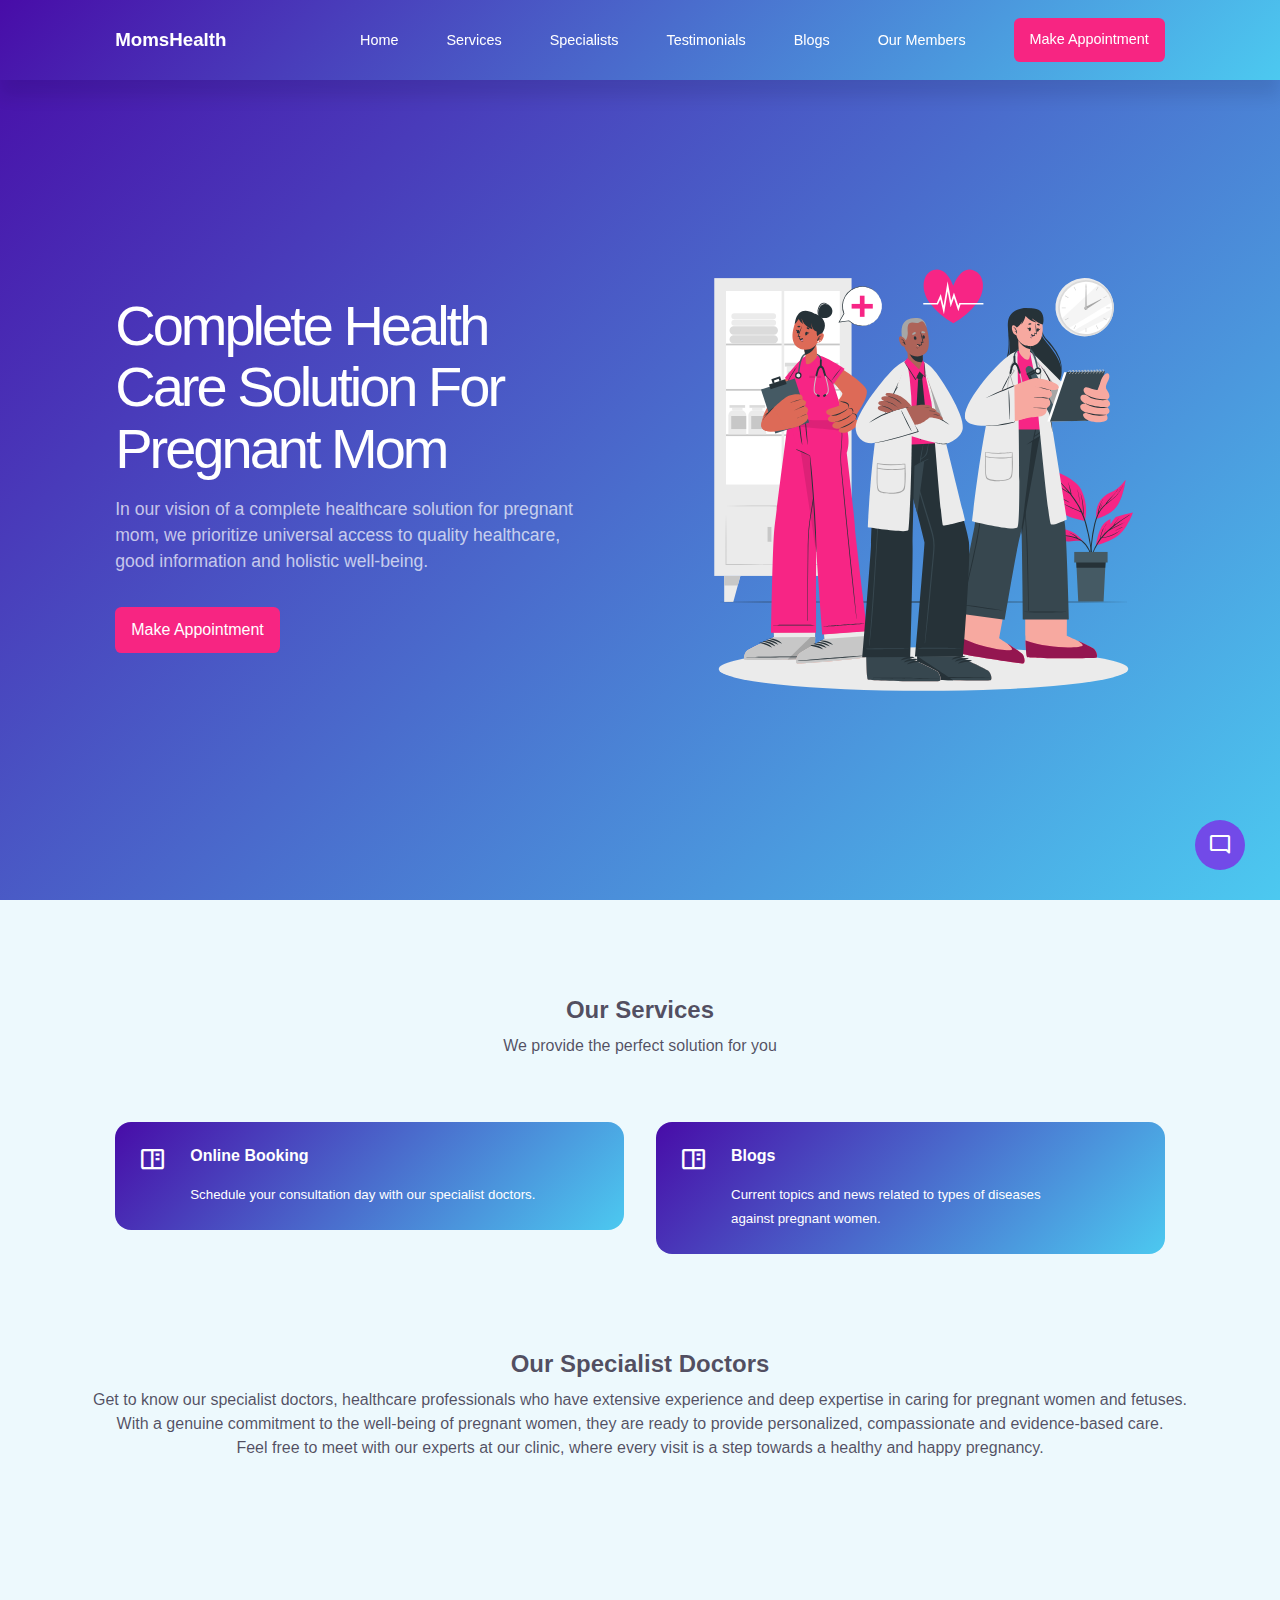
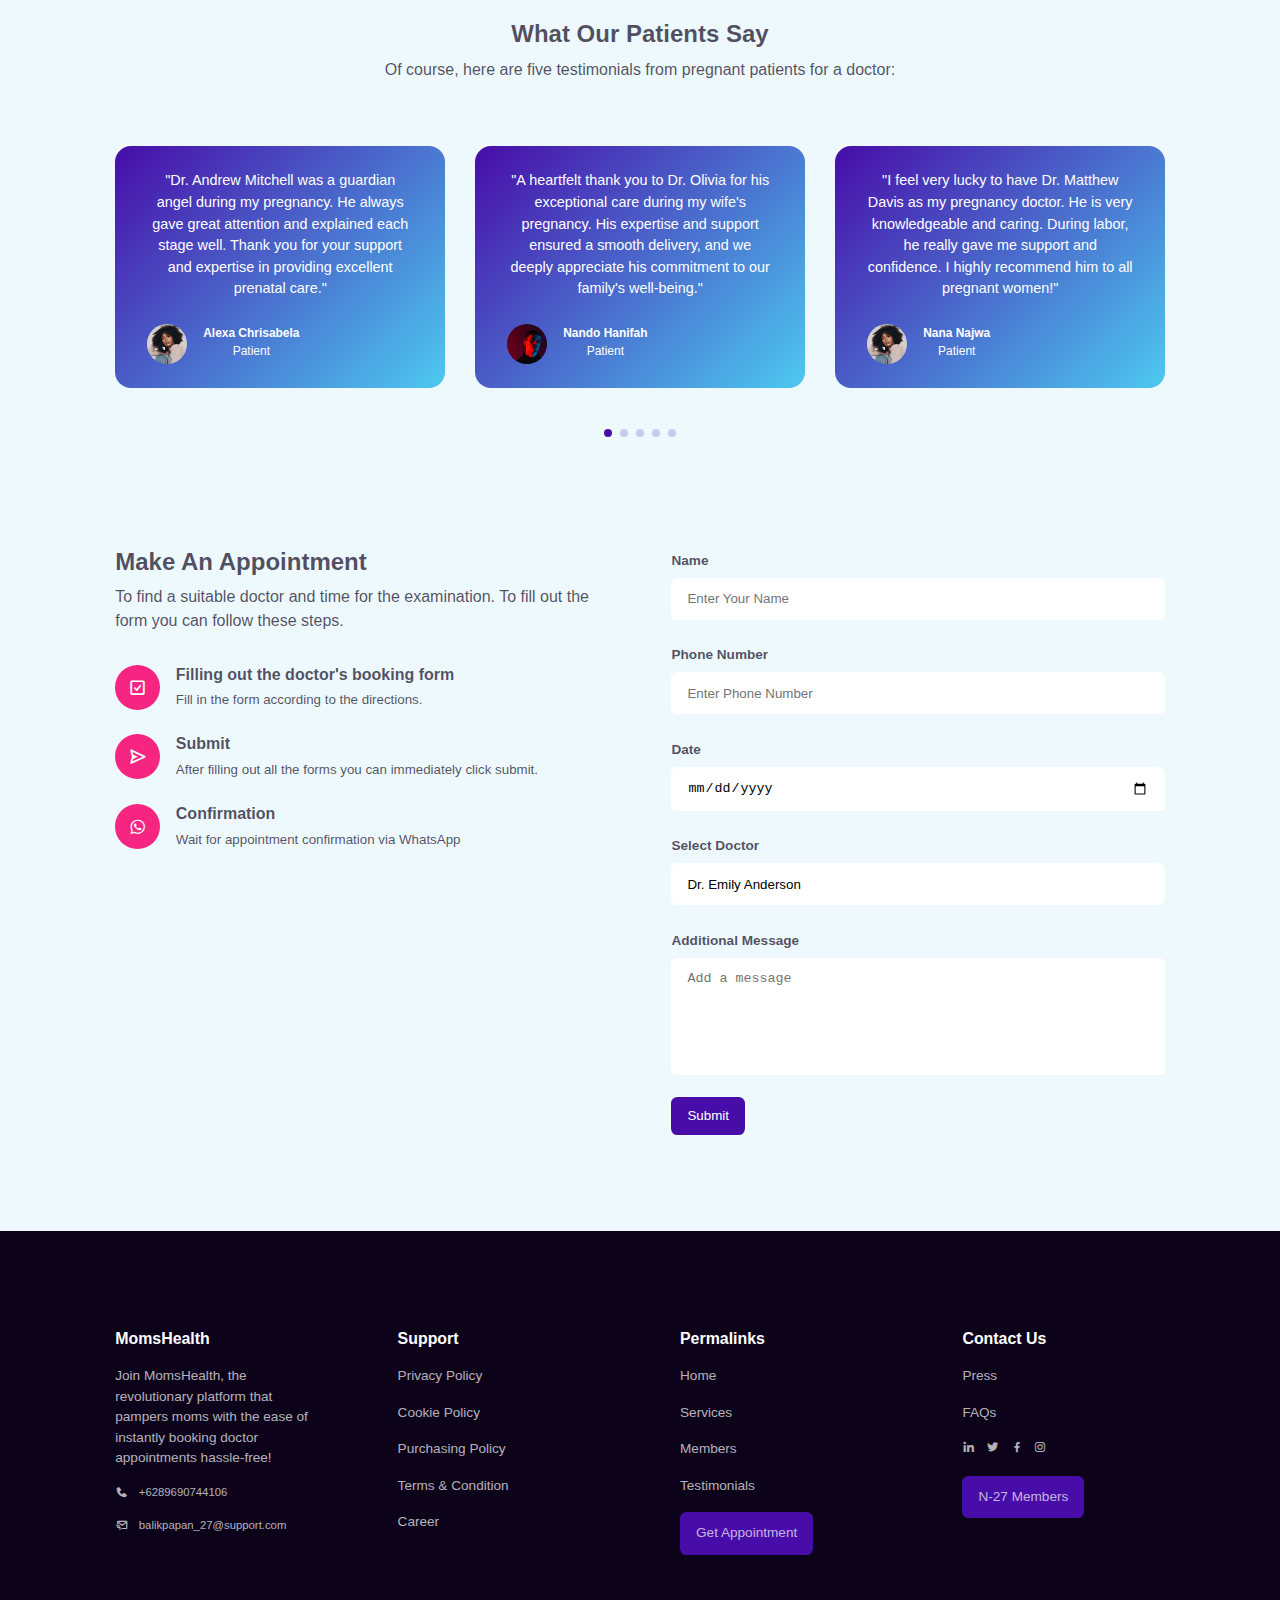
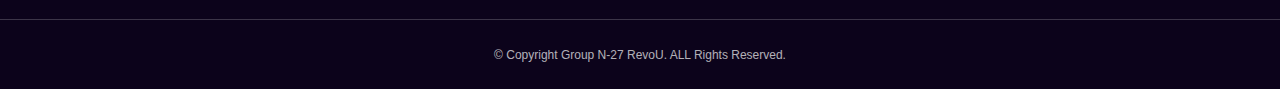
<file: index.html>
<!DOCTYPE html>
<html lang="en">
  <head>
    <meta charset="UTF-8" />
    <meta http-equiv="X-UA-Compatible" content="IE=edge" />
    <meta name="viewport" content="width=device-width, initial-scale=1.0" />
    <title>Moms Health</title>
    <!--MINIFED CSS-->
    <link rel="stylesheet" href="./css/style.css" />
    <!--BOXICON-->
    <link href="https://unpkg.com/boxicons@2.1.1/css/boxicons.min.css" rel="stylesheet" />
    <!-- Link Swiper's CSS -->
    <link rel="stylesheet" href="https://cdn.jsdelivr.net/npm/swiper@10/swiper-bundle.min.css" />
    <!-- Link Font -->
    <link rel="stylesheet" href="https://fonts.googleapis.com/css2?family=Material+Symbols+Outlined:opsz,wght,FILL,GRAD@48,400,0,0" />
    <link rel="stylesheet" href="https://fonts.googleapis.com/css2?family=Material+Symbols+Rounded:opsz,wght,FILL,GRAD@48,400,1,0" />
  </head>
  <body>
    <nav>
      <div class="container">
        <h3>MomsHealth</h3>
        <ul id="nav__items">
          <li><a href="#">Home</a></li>
          <li><a href="#services">Services</a></li>
          <li><a href="#specialists">Specialists</a></li>
          <li><a href="#testimonials">Testimonials</a></li>
          <li><a href="blogs.html">Blogs</a></li>
          <li><a href="teams.html">Our Members</a></li>
          <li><a href="#appointment" class="btn">Make Appointment</a></li>
        </ul>

        <button id="open__nav-btn"><i class="bx bx-menu"></i></button>
        <button id="close__nav-btn"><i class="bx bx-x"></i></button>
      </div>
    </nav>
    <!--========================END OF NAV=================-->
    <button class="chatbot-toggler">
      <span class="material-symbols-rounded">mode_comment</span>
      <span class="material-symbols-outlined">close</span>
    </button>
    <div class="chatbot">
      <div class="headers">
        <h2>Sakura</h2>
        <span class="close-btn material-symbols-outlined">close</span>
      </div>
      <ul class="chatbox">
        <li class="chat incoming">
          <span class="material-symbols-outlined">smart_toy</span>
          <p>Hi there 👋<br />How can I help you today?</p>
        </li>
      </ul>
      <div class="chat-input">
        <textarea placeholder="Sakura wasn't ready because she's shy" spellcheck="false" required></textarea>
        <span id="send-btn" class="material-symbols-rounded">send</span>
      </div>
    </div>
    <!--========================END OF CHAT=================-->

    <header>
      <div class="container">
        <div class="header__content">
          <h1>Complete Health Care Solution For Pregnant Mom</h1>
          <p>In our vision of a complete healthcare solution for pregnant mom, we prioritize universal access to quality healthcare, good information and holistic well-being.</p>
          <a href="#appointment" class="btn">Make Appointment</a>
        </div>
        <div class="header__image">
          <img src="./assets/header.svg" alt="Header Image" />
        </div>
      </div>
    </header>
    <!--========================END OF HEADER=================-->

    <section id="services">
      <h2>Our Services</h2>
      <p>We provide the perfect solution for you</p>
      <div class="container">
        <article>
          <i class="bx bx-book-content"></i>
          <div>
            <h4>Online Booking</h4>
            <small>Schedule your consultation day with our specialist doctors.</small>
          </div>
        </article>
        <article>
          <i class="bx bx-book-content"></i>
          <div>
            <h4>Blogs</h4>
            <small>Current topics and news related to types of diseases against pregnant women.</small>
          </div>
        </article>
      </div>
    </section>
    <!--========================END OF Services=================-->
    <section id="specialists">
      <h2>Our Specialist Doctors</h2>
      <p>
        Get to know our specialist doctors, healthcare professionals who have extensive experience and deep expertise in caring for pregnant women and fetuses. <br />
        With a genuine commitment to the well-being of pregnant women, they are ready to provide personalized, compassionate and evidence-based care. <br />
        Feel free to meet with our experts at our clinic, where every visit is a step towards a healthy and happy pregnancy.
      </p>
      <div id="doctor-from-api" class="container">
        <!-- APIcalss -->
      </div>
    </section>
    <!--YA ALLAH LELAH-->
    <!--========================END OF Specialist=================-->
    <section id="testimonials" class="swiper mySwiper">
      <h2>What Our Patients Say</h2>
      <p>Of course, here are five testimonials from pregnant patients for a doctor:</p>
      <div class="swiper-wrapper">
        <article class="swiper-slide">
          <p>"Dr. Andrew Mitchell was a guardian angel during my pregnancy. He always gave great attention and explained each stage well. Thank you for your support and expertise in providing excellent prenatal care."</p>
          <div class="patient">
            <div class="avatar">
              <img src="./assets/avatar1.jpg" alt="Patient One" />
            </div>
            <div class="patient__details">
              <h5>Alexa Chrisabela</h5>
              <small>Patient</small>
            </div>
          </div>
        </article>
        <!--2-->
        <article class="swiper-slide">
          <p>"A heartfelt thank you to Dr. Olivia for his exceptional care during my wife's pregnancy. His expertise and support ensured a smooth delivery, and we deeply appreciate his commitment to our family's well-being."</p>
          <div class="patient">
            <div class="avatar">
              <img src="./assets/avatar2.jpg" alt="Patient One" />
            </div>
            <div class="patient__details">
              <h5>Nando Hanifah</h5>
              <small>Patient</small>
            </div>
          </div>
        </article>
        <!--3-->
        <article class="swiper-slide">
          <p>"I feel very lucky to have Dr. Matthew Davis as my pregnancy doctor. He is very knowledgeable and caring. During labor, he really gave me support and confidence. I highly recommend him to all pregnant women!"</p>
          <div class="patient">
            <div class="avatar">
              <img src="./assets/avatar1.jpg" alt="Patient One" />
            </div>
            <div class="patient__details">
              <h5>Nana Najwa</h5>
              <small>Patient</small>
            </div>
          </div>
        </article>
        <!--4-->
        <article class="swiper-slide">
          <p>"Dr. Emily Anderson is a very professional and committed doctor. She was always available when I needed help or had concerns. I felt safe and comfortable throughout my entire pregnancy thanks to her care."</p>
          <div class="patient">
            <div class="avatar">
              <img src="./assets/avatar1.jpg" alt="Patient One" />
            </div>
            <div class="patient__details">
              <h5>Rebbeca Widjaya</h5>
              <small>Patient</small>
            </div>
          </div>
        </article>
        <!--5-->
        <article class="swiper-slide">
          <p>"I would like to say a big thank you to Dr. Sophia Williams for her excellent care during my pregnancy. The birth of my child went smoothly, and it was all thanks to her guidance and support."</p>
          <div class="patient">
            <div class="avatar">
              <img src="./assets/avatar1.jpg" alt="Patient One" />
            </div>
            <div class="patient__details">
              <h5>Mei Mei</h5>
              <small>Patient</small>
            </div>
          </div>
        </article>
        <!--6-->
        <article class="swiper-slide">
          <p>
            I want to express my heartfelt gratitude to Dr. Sophia Williams for the outstanding care she provided during my pregnancy. The delivery of my child went seamlessly, and it was solely due to her expert guidance and unwavering
            support.
          </p>
          <div class="patient">
            <div class="avatar">
              <img src="./assets/avatar1.jpg" alt="Patient One" />
            </div>
            <div class="patient__details">
              <h5>Ava Martinez</h5>
              <small>Patient</small>
            </div>
          </div>
        </article>
        <!--7-->
        <article class="swiper-slide">
          <p>I want to extend my sincere gratitude to Dr. Andrew Mitchell for the exceptional care throughout my pregnancy journey. The smooth delivery of my child is a testament to his expertise, guidance, and unwavering support.</p>
          <div class="patient">
            <div class="avatar">
              <img src="./assets/avatar1.jpg" alt="Patient One" />
            </div>
            <div class="patient__details">
              <h5>Mia Carter</h5>
              <small>Patient</small>
            </div>
          </div>
        </article>
      </div>
      <div class="swiper-pagination"></div>
    </section>
    <!--========================END OF Testimonials=================-->

    <section id="appointment">
      <div class="container">
        <div class="info">
          <h2>Make An Appointment</h2>
          <p>To find a suitable doctor and time for the examination. To fill out the form you can follow these steps.</p>
          <article>
            <div class="info__icon">
              <i class="bx bx-check-square"></i>
            </div>
            <div>
              <h4>Filling out the doctor's booking form</h4>
              <small> Fill in the form according to the directions.</small>
            </div>
          </article>
          <article>
            <div class="info__icon">
              <i class="bx bx-send"></i>
            </div>
            <div>
              <h4>Submit</h4>
              <small> After filling out all the forms you can immediately click submit. </small>
            </div>
          </article>
          <article>
            <div class="info__icon">
              <i class="bx bxl-whatsapp"></i>
            </div>
            <div>
              <h4>Confirmation</h4>
              <small>Wait for appointment confirmation via WhatsApp</small>
            </div>
          </article>
        </div>
        <form id="form">
          <div class="form__group">
            <label for="name">Name</label>
            <input type="text" placeholder="Enter Your Name" name="Patient's Name" id="input-appointment-name" required />
          </div>
          <div class="form__group">
            <label for="phone">Phone Number</label>
            <input placeholder="Enter Phone Number" name="Phone Number" id="input-appointment-phone" required />
          </div>
          <div class="form__group">
            <label for="date">Date</label>
            <input type="date" placeholder="Choose a date" name="Date" id="input-appointment-date" required />
          </div>
          <div class="form__group">
            <label for="doctor">Select Doctor</label>
            <select name="Doctor" id="input-appointment-doctor" required>
              <option value="Dr. Emily Anderson">Dr. Emily Anderson</option>
              <option value="Dr. Matthew Davis">Dr. Matthew Davis</option>
              <option value="Dr. Benjamin Carter">Dr. Benjamin Carter</option>
              <option value="Dr. Olivia Jane">Dr. Olivia Jane</option>
              <option value="Dr. Sophia Rose">Dr. Sophia Rose</option>
            <option value="Dr. John Doe">Dr. John Doe</option>
            </select>
          </div>
          <div class="form__group">
            <label for="message">Additional Message</label>
            <textarea name="Added Message" id="input-appointment-message" rows="6" placeholder="Add a message" required></textarea>
          </div>
          <button class="btn-primary">Submit</button>
        </form>
      </div>
    </section>
    <!--========================END OF Appointment=================-->

    <footer>
      <div class="container">
        <article>
          <a href="#" class="footer__logo"><h3>MomsHealth</h3></a>
          <p>Join MomsHealth, the revolutionary platform that pampers moms with the ease of instantly booking doctor appointments hassle-free!</p>
          <div>
            <i class="bx bxs-phone"></i>
            <small>+6289690744106</small>
          </div>
          <div>
            <i class="bx bx-mail-send"></i>
            <small>balikpapan_27@support.com</small>
          </div>
        </article>

        <article>
          <h3>Support</h3>
          <a href="#">Privacy Policy</a>
          <a href="#">Cookie Policy</a>
          <a href="#">Purchasing Policy</a>
          <a href="#">Terms & Condition</a>
          <a href="#">Career</a>
        </article>

        <article>
          <h3>Permalinks</h3>
          <a href="#">Home</a>
          <a href="#services">Services</a>
          <a href="#specialists">Members</a>
          <a href="#testimonials">Testimonials</a>
          <a href="#appointment" class="btn-primary">Get Appointment</a>
        </article>

        <article>
          <h3>Contact Us</h3>
          <p>Press</p>
          <p>FAQs</p>
          <div class="footer_socials">
            <a href="#"><i class="bx bxl-linkedin"></i></a>
            <a href="#"><i class="bx bxl-twitter"></i></a>
            <a href="#"><i class="bx bxl-facebook"></i></a>
            <a href="#"><i class="bx bxl-instagram"></i></a>
          </div>
          <a href="teams.html" class="btn-primary" target="_blank">N-27 Members</a>
        </article>
      </div>
      <div class="copyright">
        <small>&copy; Copyright Group N-27 RevoU. ALL Rights Reserved.</small>
      </div>
    </footer>
    <!--========================END OF Footer=================-->

    <!-- Swiper JS -->
    <script src="https://unpkg.com/swiper/swiper-bundle.min.js"></script>
    <script src="./js/APIcall.js" defer></script>
    <script src="./js/script.js" defer></script>
  </body>
</html>
</file>
<file: css/style.css>
/* Font Google */
@import url("https://fonts.googleapis.com/css2?family=Poppins:wght@400;500;600&display=swap");
* {
  margin: 0;
  padding: 0;
  border: 0;
  outline: 0;
  list-style: none;
  text-decoration: none;
  box-sizing: border-box;
}

html {
  scroll-behavior: smooth;
}

body {
  font-family: "Montserrat", sans-serif;
  line-height: 1.5;
  color: rgba(12, 3, 27, 0.7);
  background: rgba(76, 201, 240, 0.1);
  -webkit-user-select: none;
  -moz-user-select: none;
  user-select: none;
}
/*startchatbot*/
/* Import Google font - Poppins */

.chatbot-toggler {
  position: fixed;
  bottom: 30px;
  right: 35px;
  outline: none;
  border: none;
  height: 50px;
  width: 50px;
  display: flex;
  cursor: pointer;
  align-items: center;
  justify-content: center;
  border-radius: 50%;
  background: #724ae8;
  transition: all 0.2s ease;
}
body.show-chatbot .chatbot-toggler {
  transform: rotate(90deg);
}
.chatbot-toggler span {
  color: #fff;
  position: absolute;
}
.chatbot-toggler span:last-child,
body.show-chatbot .chatbot-toggler span:first-child {
  opacity: 0;
}
body.show-chatbot .chatbot-toggler span:last-child {
  opacity: 1;
}
.chatbot {
  position: fixed;
  right: 35px;
  bottom: 90px;
  width: 420px;
  background: #fff;
  border-radius: 15px;
  overflow: hidden;
  opacity: 0;
  pointer-events: none;
  transform: scale(0.5);
  transform-origin: bottom right;
  box-shadow: 0 0 128px 0 rgba(0, 0, 0, 0.1), 0 32px 64px -48px rgba(0, 0, 0, 0.5);
  transition: all 0.1s ease;
  z-index: 10;
}
body.show-chatbot .chatbot {
  opacity: 1;
  pointer-events: auto;
  transform: scale(1);
}
.chatbot .headers {
  padding: 16px 0;
  position: relative;
  text-align: center;
  color: #fff;
  background: #724ae8;
  box-shadow: 0 2px 10px rgba(0, 0, 0, 0.1);
}
.chatbot .headers span {
  position: absolute;
  right: 15px;
  top: 50%;
  display: none;
  cursor: pointer;
  transform: translateY(-50%);
}
.headers h2 {
  font-size: 1.4rem;
}
.chatbot .chatbox {
  overflow-y: auto;
  height: 270px;
  padding: 30px 20px 100px;
}
.chatbot :where(.chatbox, textarea)::-webkit-scrollbar {
  width: 6px;
}
.chatbot :where(.chatbox, textarea)::-webkit-scrollbar-track {
  background: #fff;
  border-radius: 25px;
}
.chatbot :where(.chatbox, textarea)::-webkit-scrollbar-thumb {
  background: #ccc;
  border-radius: 25px;
}
.chatbox .chat {
  display: flex;
  list-style: none;
}
.chatbox .outgoing {
  margin: 20px 0;
  justify-content: flex-end;
}
.chatbox .incoming span {
  width: 32px;
  height: 32px;
  color: #fff;
  cursor: default;
  text-align: center;
  line-height: 32px;
  align-self: flex-end;
  background: #724ae8;
  border-radius: 4px;
  margin: 0 10px 7px 0;
}
.chatbox .chat p {
  white-space: pre-wrap;
  padding: 12px 16px;
  border-radius: 10px 10px 0 10px;
  max-width: 75%;
  color: #fff;
  font-size: 0.95rem;
  background: #724ae8;
}
.chatbox .incoming p {
  border-radius: 10px 10px 10px 0;
}
.chatbox .chat p.error {
  color: #721c24;
  background: #f8d7da;
}
.chatbox .incoming p {
  color: #000;
  background: #f2f2f2;
}
.chatbot .chat-input {
  display: flex;
  gap: 5px;
  position: absolute;
  bottom: 0;
  width: 100%;
  background: #fff;
  padding: 3px 20px;
  border-top: 1px solid #ddd;
}
.chat-input textarea {
  height: 55px;
  width: 100%;
  border: none;
  outline: none;
  resize: none;
  max-height: 180px;
  padding: 15px 15px 15px 0;
  font-size: 0.95rem;
}
.chat-input span {
  align-self: flex-end;
  color: #724ae8;
  cursor: pointer;
  height: 55px;
  display: flex;
  align-items: center;
  visibility: hidden;
  font-size: 1.35rem;
}
.chat-input textarea:valid ~ span {
  visibility: visible;
}

@media (max-width: 490px) {
  .chatbot-toggler {
    right: 20px;
    bottom: 20px;
  }
  .chatbot {
    right: 0;
    bottom: 0;
    height: 100%;
    border-radius: 0;
    width: 100%;
  }
  .chatbot .chatbox {
    height: 90%;
    padding: 25px 15px 100px;
  }
  .chatbot .chat-input {
    padding: 5px 15px;
  }
  .chatbot .headers span {
    display: block;
  }
}
/*end chatbot*/
.container {
  width: 82%;
  margin: 0 auto;
}

img {
  display: block;
  width: 100%;
}

h1,
h2,
h4,
h4,
h5 {
  line-height: 1.2;
}

section {
  margin-top: 6rem;
}
section > h2 {
  text-align: center;
}
section > p {
  text-align: center;
  width: auto;
  margin: 0.6rem auto 4rem;
}

.btn {
  display: inline-block;
  width: -moz-fit-content;
  width: fit-content;
  padding: 0.7rem 1rem;
  border-radius: 0.4rem;
  background: #f72582;
  color: #ffffff;
  cursor: pointer;
  transition: all 400ms ease;
}
.btn:hover {
  background: #f84c99;
  box-shadow: 0 1rem 1.6rem rgba(12, 3, 27, 0.15);
}

.btn-primary {
  display: inline-block;
  width: -moz-fit-content;
  width: fit-content;
  padding: 0.7rem 1rem;
  border-radius: 0.4rem;
  background: #480ca8;
  color: #ffffff;
  cursor: pointer;
  transition: all 400ms ease;
}
.btn-primary:hover {
  background: #580fce;
  box-shadow: 0 1rem 1.6rem rgba(12, 3, 27, 0.15);
}

/*MEDIA QUERIES (MEDUM DEVICES)*/
@media screen and (max-width: 1024px) {
  .container {
    width: 90%;
  }
  section > p {
    width: 55%;
  }
}
/*MEDIA QUERIES (SMALL DEVICES)*/
@media screen and (max-width: 600px) {
  section > p {
    width: 90%;
  }
}
nav {
  width: 100vw;
  height: 5rem;
  position: fixed;
  z-index: 10;
  display: grid;
  place-items: center;
  background: linear-gradient(135deg, #480ca8, #4cc9f0);
  color: #ffffff;
  box-shadow: 0 1rem 1rem rgba(12, 3, 27, 0.1);
}
nav h1,
nav h2,
nav h3,
nav h4,
nav h5 {
  color: #ffffff;
}
nav .container {
  display: flex;
  justify-content: space-between;
  align-items: center;
  /*only in medium and small devives */
}
nav .container ul {
  display: flex;
  gap: 3rem;
  align-items: center;
}
nav .container button {
  display: none;
}
nav .container a {
  color: #ffffff;
  font-weight: 400;
  font-size: 0.9rem;
}
nav .container .nav__logo h3 {
  color: #ffffff;
}

/*MEDIA QUERIES (MEDUM DEVICES)*/
@media screen and (max-width: 1024px) {
  nav .container button {
    display: inline-block;
    background: transparent;
    color: #ffffff;
    font-size: 2rem;
    cursor: pointer;
  }
  nav .container button#close__nav-btn {
    display: none;
  }
  nav .container ul {
    position: fixed;
    right: 5%;
    top: 5rem;
    flex-direction: column;
    align-items: flex-start;
    gap: 0;
    display: none;
    perspective: 300px;
  }
  nav .container li {
    width: 100%;
    opacity: 0;
    animation: flipNavItem 300ms ease forwards;
    transform-origin: top;
  }
  nav .container li:nth-child(2) {
    animation-delay: 200ms;
  }
  nav .container li:nth-child(3) {
    animation-delay: 400ms;
  }
  nav .container li:nth-child(4) {
    animation-delay: 600ms;
  }
  nav .container li:nth-child(5) {
    animation-delay: 800ms;
  }
  @keyframes flipNavItem {
    0% {
      transform: rotateX(90deg);
    }
    100% {
      transform: rotateX(0deg);
      opacity: 1;
    }
  }
  nav .container li a {
    color: #ffffff;
    height: 1005;
    display: block;
    pad: 1.5rem 2rem;
    border-radius: 0;
    background: linear-gradient(#4cc9f0, #14b8eb);
  }
  nav .container li a.btn {
    background: #f72582;
  }
}
header {
  background: linear-gradient(135deg, #480ca8, #4cc9f0);
  color: #ffffff;
  height: 100vh;
  display: grid;
  place-items: center;
  overflow: hidden;
}
header h1,
header h2,
header h3,
header h4,
header h5 {
  color: #ffffff;
}
header .container {
  margin-top: 3rem;
  display: grid;
  grid-template-columns: 46% 46%;
  align-items: center;
  gap: 8%;
  justify-content: space-between;
}
header .container .header__content h1 {
  font-size: 3.5rem;
  line-height: 1.1;
  letter-spacing: -3px;
  font-weight: 300;
}
header .container .header__content p {
  margin: 1rem 0 2rem;
  color: rgba(255, 255, 255, 0.7);
  font-size: 1.1rem;
}

/* =================== Medium Devices =================== */
@media screen and (max-width: 1024px) {
  header {
    height: 60vh;
  }
  header .container {
    gap: 1rem;
  }
  header .container .header__content h1 {
    font-size: 2.2rem;
  }
}
/*MEDIA QUERIES (SMALL DEVICES)*/
@media screen and (max-width: 600px) {
  header {
    height: 100vh;
    padding-top: 3rem;
  }
  .container {
    grid-template-columns: 1fr;
    text-align: center;
  }
  .container .header__content {
    margin: 0.8rem 0 1.5rem;
    line-height: 1.4;
  }
}
#services .container {
  margin-top: 2rem;
  display: grid;
  grid-template-columns: repeat(2, 1fr);
  gap: 2rem;
}
#services .container article {
  background: linear-gradient(135deg, #480ca8, #4cc9f0);
  color: #ffffff;
  padding: 1.5rem;
  border-radius: 1rem;
  display: flex;
  gap: 1.5rem;
  height: -moz-fit-content;
  height: fit-content;
  transition: all 400ms ease;
}
#services .container article h1,
#services .container article h2,
#services .container article h3,
#services .container article h4,
#services .container article h5 {
  color: #ffffff;
}
#services .container article:hover {
  margin-top: -0.5rem;
}
#services .container article i {
  font-size: 1.7rem;
}
#services .container article div h4 {
  margin-bottom: 1rem;
}

/*Medium Device*/
@media screen and (max-width: 1024px) {
  #service .container {
    gap: 1rem;
    grid-template-columns: 1fr 1fr;
  }
  #service .container article {
    padding: 1.2rem;
    gap: 0.8rem;
  }
  #service .container article:hover {
    margin: 0;
  }
}
/*Small Devices*/
@media screen and (max-width: 600px) {
  #services .container {
    grid-template-columns: 1fr;
  }
  #services .container article div h4 {
    margin-bottom: 0.8rem;
  }
}
#specialists .container {
  margin-top: 20px;
  width: 68%;
  display: grid;
  grid-template-columns: repeat(3, 1fr);
  gap: 2rem;
}
#specialists .container article {
  background: #ffffff;
  border-radius: 1rem;
  box-shadow: 0 1.5rem 1.5rem rgba(12, 3, 27, 0.1);
  position: relative;
  transition: all 700ms ease;
}
#specialists .container article:hover {
  box-shadow: none;
}
#specialists .container article:hover .specialist__image::before {
  left: 0;
  border-radius: 1rem;
}
#specialists .container article:hover .specialist__social,
#specialists .container article:hover .specialist__whatsapp {
  opacity: 1;
  visibility: visible;
}
#specialists .container article .specialist__image {
  height: 20rem;
  position: relative;
  border-radius: 1rem;
  overflow: hidden;
}
#specialists .container article .specialist__image::before {
  content: " ";
  display: block;
  width: 100%;
  height: 100%;
  position: absolute;
  top: 0;
  left: -100%;
  background: linear-gradient(135deg, rgba(72, 12, 168, 0.8), rgba(76, 201, 240, 0.8));
  border-radius: 50%;
  transition: all 1s ease;
}
#specialists .container article .specialist__details {
  margin: 1.5rem 0;
  text-align: center;
}
#specialists .container article .specialist__social {
  position: absolute;
  top: 1.2rem;
  right: 1.2rem;
  display: flex;
  flex-direction: column;
  gap: 1rem;
  opacity: 0;
  visibility: hidden;
  transition: all 1s 400ms ease;
}
#specialists .container article .specialist__social a {
  background: #ffffff;
  color: #480ca8;
  padding: 0.4rem;
  display: flex;
  font-size: 0.8rem;
  border-radius: 50%;
  transition: all 400ms ease;
}
#specialists .container article .specialist__social a:hover {
  background-color: #480ca8;
  color: #ffffff;
}
#specialists .container article .specialist__whatsapp {
  background: #54eb72;
  color: #ffffff;
  position: absolute;
  left: 50%;
  transform: translateX(-50%);
  bottom: 30%;
  padding: 1rem;
  border-radius: 50%;
  display: flex;
  opacity: 0;
  visibility: hidden;
  transition: all 1s 400ms ease;
}

/*MEDIA QUERIES (MEDUM DEVICES)*/
@media screen and (max-width: 1024px) {
  #specialists .container {
    grid-template-columns: 2fr 2fr;
  }
}
/*MEDIA QUERIES (SMALL DEVICES)*/
@media screen and (max-width: 600px) {
  #specialists .container {
    grid-template-columns: 1fr;
  }
}
.swiper {
  width: 82%;
}
.swiper .swiper-wrapper {
  margin-bottom: 4rem;
  text-align: center;
}
.swiper .swiper-wrapper .swiper-slide {
  background: linear-gradient(135deg, #480ca8, #4cc9f0);
  color: #ffffff;
  padding: 1.5rem 2rem;
  border-radius: 1rem;
  cursor: default;
  font-size: 0.9rem;
}
.swiper .swiper-wrapper .swiper-slide h1,
.swiper .swiper-wrapper .swiper-slide h2,
.swiper .swiper-wrapper .swiper-slide h3,
.swiper .swiper-wrapper .swiper-slide h4,
.swiper .swiper-wrapper .swiper-slide h5 {
  color: #ffffff;
}
.swiper .swiper-wrapper .swiper-slide p {
  margin-bottom: 1.5rem;
}
.swiper .swiper-wrapper .swiper-slide .patient {
  display: flex;
  align-items: center;
  gap: 1rem;
}
.swiper .swiper-wrapper .swiper-slide .patient .avatar {
  width: 2.5rem;
  aspect-ratio: 1/1;
  border-radius: 50%;
  overflow: hidden;
}
.swiper .swiper-pagination-bullet {
  background: #480ca8;
}

@media screen and (max-width: 600px) {
  .swiper .swiper-wrapper .swiper-slide {
    padding: 1.5rem;
  }
}
#appointment .container {
  display: grid;
  grid-template-columns: 47% 47%;
  gap: 6%;
  padding-bottom: 6rem;
}
#appointment .container .info p {
  margin: 0.5rem 0 2rem;
}
#appointment .container .info article {
  display: flex;
  grid-area: 1.5rem;
  margin-bottom: 1.5rem;
}
#appointment .container .info article small {
  margin-top: 0.4rem;
  display: block;
}
#appointment .container .info article .info__icon {
  background: #f72582;
  color: #ffffff;
  padding: 0.8rem;
  border-radius: 50%;
  display: flex;
  height: -moz-fit-content;
  height: fit-content;
  font-size: 1.2rem;
  margin-right: 1rem;
}
#appointment .container form {
  display: flex;
  flex-direction: column;
  gap: 1.4rem;
}
#appointment .container form .form__group label {
  font-size: 0.85rem;
  margin-bottom: 0.4rem;
  display: inline-block;
  font-weight: 600;
}
#appointment .container form .form__group input,
#appointment .container form .form__group textarea,
#appointment .container form .form__group select {
  background: #ffffff;
  padding: 0.85rem 1rem;
  display: block;
  width: 100%;
  border-radius: 0.4rem;
  resize: none;
  -webkit-appearance: none;
  -moz-appearance: none;
  appearance: none;
}

/* =================== Medium Devices ==================== */
@media screen and (max-width: 1024px) {
  #appointment .container {
    grid-template-columns: 1fr;
    gap: 2rem;
  }
  #appointment .container .info h2,
  #appointment .container .info p {
    text-align: center;
  }
}
footer {
  background: #0c031b;
  color: rgba(255, 255, 255, 0.7);
  padding-top: 6rem;
  margin-top: 6;
}
footer .container {
  display: grid;
  grid-template-columns: repeat(4, 1fr);
  gap: 5rem;
  font-size: 0.85rem;
}
footer .container a {
  color: rgba(255, 255, 255, 0.7);
  transition: all 400ms ease;
}
footer .container a:hover {
  color: #ffffff;
}
footer .container a > h3 {
  color: #ffffff;
}
footer .container article {
  display: flex;
  flex-direction: column;
  gap: 1rem;
}
footer .container article > div {
  display: flex;
  align-items: center;
  gap: 0.6rem;
}
footer .container article > h3 {
  color: #ffffff;
}
footer .container article .footer__socials {
  gap: 1rem;
  font-size: 1.1rem;
}
footer .copyright {
  text-align: center;
  padding: 1.5rem 0;
  margin-top: 4rem;
  border-top: 1px solid rgba(255, 255, 255, 0.2);
  font-size: 0.9rem;
}

/*Medium Devices*/
@media screen and (max-width: 1024px) {
  footer .container {
    gap: 2.5rem;
  }
}
/*Smol Devices*/
@media screen and (max-width: 600px) {
  footer .container {
    grid-template-columns: 1fr;
    text-align: center;
  }
  footer .container .btn-primary,
  footer .container .footer__socials {
    margin: 0 auto;
  }
  footer .container article > div {
    justify-content: center;
  }
}
</file>
